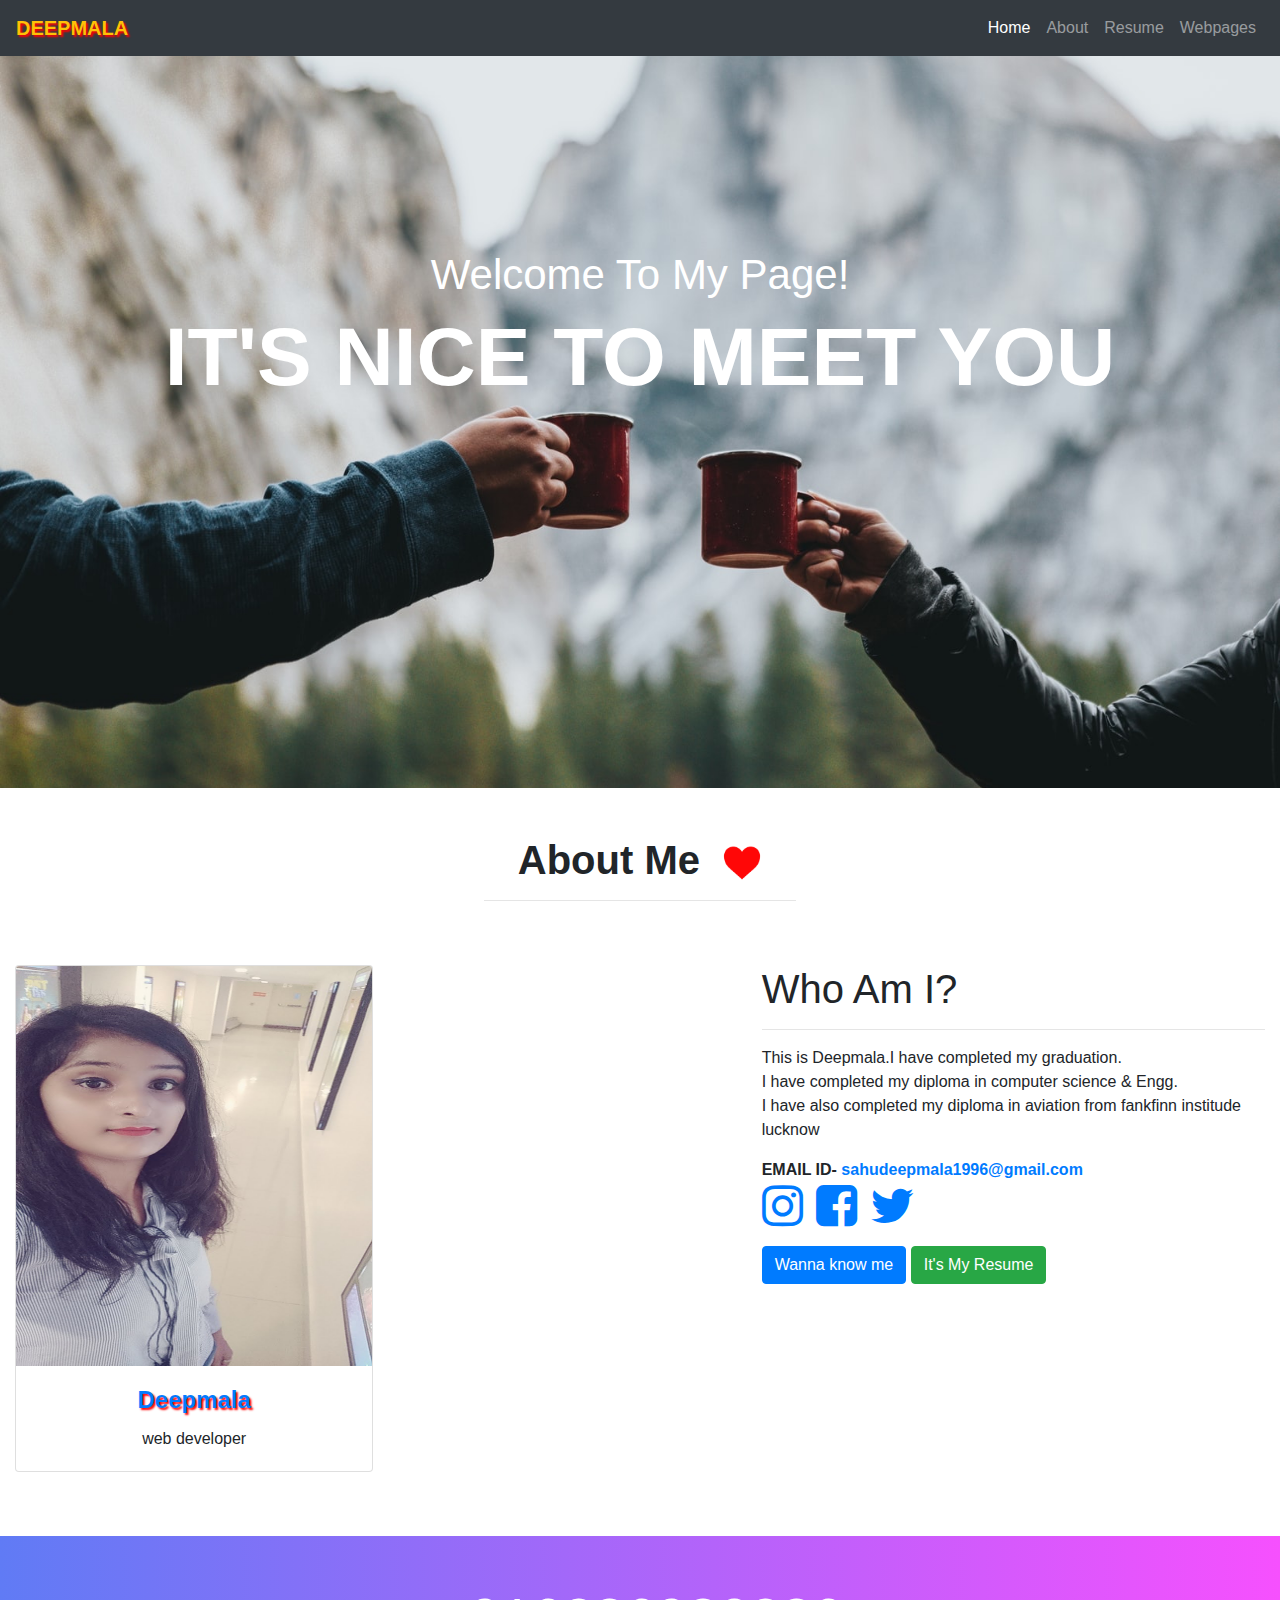
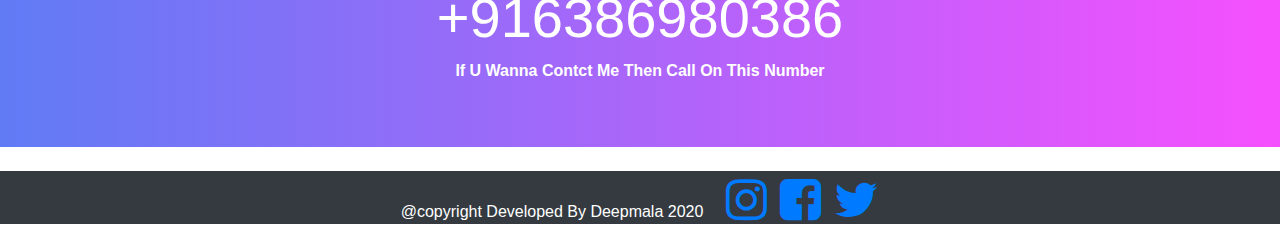
<file: index.html>
<!DOCTYPE html>
<html>
<head>
	<title>DEEPMALA PORTFOLIO</title>
	<meta charset="utf-8">
	<meta name="viewport" content="width=device-width, initial-scale=1">

	<link rel="stylesheet" type="text/css" href="css/deep.css">
	<link rel="stylesheet" href="https://cdnjs.cloudflare.com/ajax/libs/font-awesome/4.7.0/css/font-awesome.min.css">
	<!-- Latest compiled and minified CSS -->
<link rel="stylesheet" href="https://maxcdn.bootstrapcdn.com/bootstrap/4.5.0/css/bootstrap.min.css">

<!-- jQuery library -->
<script src="https://ajax.googleapis.com/ajax/libs/jquery/3.5.1/jquery.min.js"></script>

<!-- Popper JS -->
<script src="https://cdnjs.cloudflare.com/ajax/libs/popper.js/1.16.0/umd/popper.min.js"></script>

<!-- Latest compiled JavaScript -->
<script src="https://maxcdn.bootstrapcdn.com/bootstrap/4.5.0/js/bootstrap.min.js"></script>
</head>
<body onload="myfun(); ">
	
	<div class="bgimg">
		
			<nav class="navbar navbar-expand-lg navbar-dark bg-dark fixed-top">
  <a class="navbar-brand text-uppercase text-warning  font-weight-bold banner" href="#">Deepmala</a>
  <button class="navbar-toggler" type="button" data-toggle="collapse" data-target="#navbarSupportedContent" aria-controls="navbarSupportedContent" aria-expanded="false" aria-label="Toggle navigation">
    <span class="navbar-toggler-icon"></span>
  </button>

  <div class="collapse navbar-collapse" id="navbarSupportedContent">
    <ul class="navbar-nav ml-auto">
      <li class="nav-item active">
        <a class="nav-link  href="#">Home <span class="sr-only">(current)</span></a>
      </li>
      <li class="nav-item">
        <a class="nav-link " href="about.html">About</a>
      </li>
      <li class="nav-item">
        <a class="nav-link " href="resume.html">Resume</a>
      </li>
     
      <li class="nav-item">
        <a class="nav-link " href="webpages.html">Webpages</a>
      </li>
      <li></li>
  </ul>
      
     
      
     
  </div>
</nav>
<div class="container text-center text-white headerset">
	<h2>Welcome To My Page!</h2>
	<h1>IT'S NICE TO MEET YOU</h1>
	
</div>
				
	</div>

    <!-- about us start -->
  <section>
    <div class="container-fluid">
      <h1 class=" text-center text-capitalize pt-5 font-weight-bold ">About me &nbsp;<img src="image/heart.png" alt="heart" class="love"></h1>
      <hr class="w-25 mx-auto pt-5">
      <div class="row mb-5">
        <div class="col-lg-7 col-md-7 col-12">
          <figure>
          <!-- <img src="image/mala2.jpg" alt="wallpaper" class="img-fluid mala"> -->
            

      <div class="card w-50" >
  <img class="card-img-top image" src="image/mala3.jpg" alt="Card image ">
  <div class="card-body">
    <h4 class="card-title text-primary font-weight-bold text text-center">Deepmala</h4>
    <p class="card-text text-center">web developer</p>
    
  </div>
</div>

          </figure>
        </div>
        <div class="col-lg-5 col-md-5 col-12">
          <h1 class=" text-capitalize">Who Am I?</h1>
          <hr >
          <p>This is Deepmala.I have completed my graduation.<br>
           I have completed my diploma in computer science & Engg.<br>
         I have also completed my diploma in aviation from fankfinn institude lucknow</p>
        <span class="font-weight-bold mb-5"> EMAIL ID-<a href="https://accounts.google.com/ServiceLogin/signinchooser?service=mail&passive=true&rm=false&continue=https%3A%2F%2Fmail.google.com%2Fmail%2F%3Ftab%3Dwm%26ogbl&scc=1&ltmpl=default&ltmplcache=2&emr=1&osid=1&flowName=GlifWebSignIn&flowEntry=AddSession"> sahudeepmala1996@gmail.com</a></span><br>

        <a href="https://www.instagram.com/deepmalasahu2611/"><i class="fa fa-instagram fa-3x mb-3 "></i></a>&nbsp;&nbsp;
             <a href="https://www.facebook.com/deepmala.sahu.503"><i class="fa fa-facebook-square fa-3x mb-3"></i></a>&nbsp;&nbsp;
               <a href="https://twitter.com/DeepmalaSahu8"><i class="fa fa-twitter fa-3x mb-3" aria-hidden="true"></i></a>

        <br>
          <button class="btn btn-primary "><a href="about.html" class="text-white">Wanna know me</a></button>
          <button class="btn btn-success "><a href="resume.html" class="text-white"> It's My Resume</a></button>

        </div>
      </div>
    </div>
  </section>
  <!-- about us end -->


  

    <!-- contact demo -->


  <section class="contact mb-4">
    <article class="py-5 text-center">
      <div>
        <h3 class="display-4 text-white">+916386980386</h3>
        <p class="text-capitalize text-white font-weight-bold">if u wanna contct me then call on this number</p>
       
      </div>
    </article>
  </section>

  <!-- contact demo end -->
  <!-- footer -->
  <footer>
    <p class="text-center bg-dark text-white">@copyright Developed By Deepmala 2020 &nbsp;&nbsp;&nbsp; 
      <a href="https://www.instagram.com/deepmalasahu2611/"><i class="fa fa-instagram fa-3x link"></i></a>&nbsp;&nbsp;
             <a href="https://www.facebook.com/deepmala.sahu.503"><i class="fa fa-facebook-square fa-3x link"></i></a>&nbsp;&nbsp;
               <a href="https://twitter.com/DeepmalaSahu8"><i class="fa fa-twitter fa-3x link"></i></a></p>
  </footer>

<script type="text/javascript">
  function myfun()
  {
    var name= prompt("What is your name please enter your name");
    if(name!=""){
      alert("Nice to meet you."+name+".welcome to my page");
    }

  }
</script>

</body>
</html>
</file>
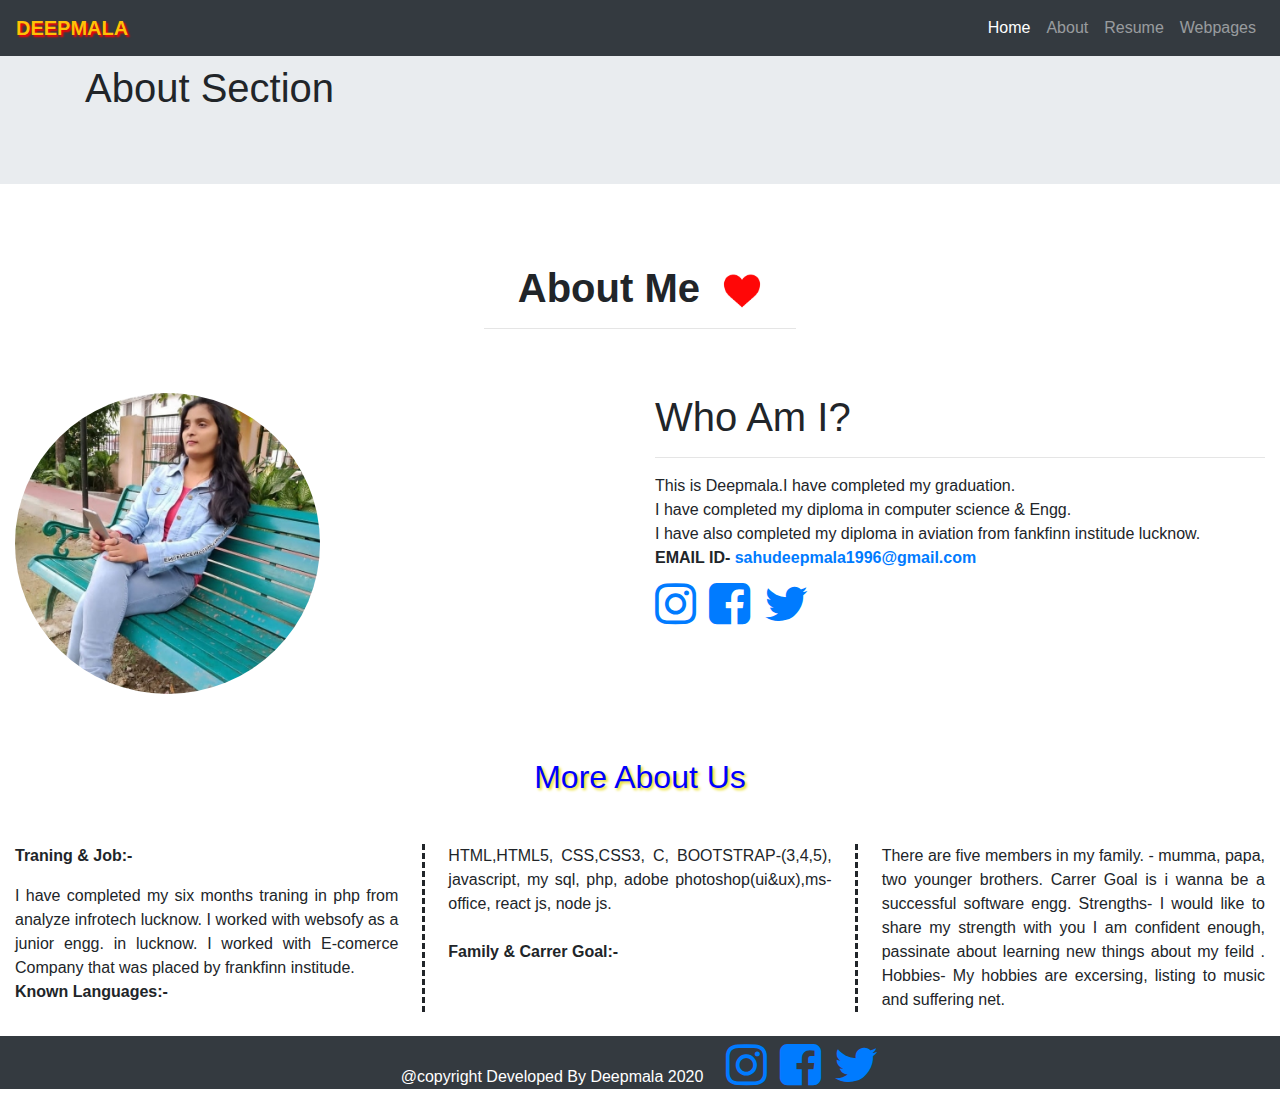
<file: about.html>
<!DOCTYPE html>
<html>
<head>
	<title>DEEPMALA</title>
	<meta charset="utf-8">
	<meta name="viewport" content="width=device-width, initial-scale=1">

	<link rel="stylesheet" type="text/css" href="css/deep.css">
	<link rel="stylesheet" href="https://cdnjs.cloudflare.com/ajax/libs/font-awesome/4.7.0/css/font-awesome.min.css"
	<!-- Latest compiled and minified CSS -->
<link rel="stylesheet" href="https://maxcdn.bootstrapcdn.com/bootstrap/4.5.0/css/bootstrap.min.css">

<!-- jQuery library -->
<script src="https://ajax.googleapis.com/ajax/libs/jquery/3.5.1/jquery.min.js"></script>

<!-- Popper JS -->
<script src="https://cdnjs.cloudflare.com/ajax/libs/popper.js/1.16.0/umd/popper.min.js"></script>

<!-- Latest compiled JavaScript -->
<script src="https://maxcdn.bootstrapcdn.com/bootstrap/4.5.0/js/bootstrap.min.js"></script>
</head>
<body>
	

		
			<nav class="navbar navbar-expand-lg navbar-dark bg-dark fixed-top">
  <a class="navbar-brand text-uppercase text-warning  font-weight-bold banner" href="#">Deepmala</a>
  <button class="navbar-toggler" type="button" data-toggle="collapse" data-target="#navbarSupportedContent" aria-controls="navbarSupportedContent" aria-expanded="false" aria-label="Toggle navigation">
    <span class="navbar-toggler-icon"></span>
  </button>

  <div class="collapse navbar-collapse" id="navbarSupportedContent">
    <ul class="navbar-nav ml-auto">
      <li class="nav-item active">
        <a class="nav-link " href="index.html">Home <span class="sr-only">(current)</span></a>
      </li>
      <li class="nav-item">
        <a class="nav-link " href="about.html">About</a>
      </li>
      <li class="nav-item">
        <a class="nav-link " href="resume.html">Resume</a>
      </li>
     
      <li class="nav-item">
      <a class="nav-link " href="webpages.html">Webpages</a>
      </li>
      <li></li>
  </ul>
   
  </div>
</nav>
<div class="jumbotron jumbotron-fluid">
  <div class="container">
    <h1>About  Section </h1>
   
  </div>
</div>

  <!-- about us start -->
  <section>
    <div class="container-fluid">
      <h1 class=" text-center text-capitalize pt-5 font-weight-bold ">About me &nbsp;<img src="image/heart.png" alt="heart" class="love"></h1>
      <hr class="w-25 mx-auto pt-5">
      <div class="row mb-5">
        <div class="col-lg-6 col-md-6 col-12">
      <figure>
          <img src="image/mala2.jpg" alt="wallpaper" class="img-fluid mala"></figure>
        </div>
        <div class="col-lg-6 col-md-6 col-12">
          <h1 class=" text-capitalize">Who Am I?</h1>
          <hr >
          <p>This is Deepmala.I have completed my graduation.<br>
           I have completed my diploma in computer science & Engg.<br>
         I have also completed my diploma in aviation from fankfinn institude lucknow.<br>
        <span class="font-weight-bold"> EMAIL ID-<a href="https://accounts.google.com/ServiceLogin/signinchooser?service=mail&passive=true&rm=false&continue=https%3A%2F%2Fmail.google.com%2Fmail%2F%3Ftab%3Dwm%26ogbl&scc=1&ltmpl=default&ltmplcache=2&emr=1&osid=1&flowName=GlifWebSignIn&flowEntry=ServiceLogin"> sahudeepmala1996@gmail.com</a></span><br>
        <a href="https://www.instagram.com/deepmalasahu2611/"><i class="fa fa-instagram fa-3x alink "></i></a>&nbsp;&nbsp;
             <a href="https://www.facebook.com/deepmala.sahu.503"><i class="fa fa-facebook-square fa-3x alink"></i></a>&nbsp;&nbsp;
               <a href="https://twitter.com/DeepmalaSahu8"><i class="fa fa-twitter fa-3x alink" aria-hidden="true"></i></a>

        


       </p>
         

        </div>
      </div>
    </div>
  </section>
  <section>

    <div class="container-fluid mb-4">
      <h2 class="mb-5 more">More About Us</h2>
  <div class="msg">
    <article>
      <p class="font-weight-bold">Traning & Job:-</p>
      I have completed my six months traning in php from analyze infrotech lucknow.
      I worked with websofy as a junior engg. in lucknow.
      I worked with E-comerce Company that was placed by frankfinn institude.
      <p class="font-weight-bold"> Known Languages:-</p>
      HTML,HTML5, CSS,CSS3, C, BOOTSTRAP-(3,4,5), javascript, my sql, php, adobe photoshop(ui&ux),ms-office, react js, node js.<br><br>

<p class="font-weight-bold">Family & Carrer Goal:-</p>
There are five members in my family. - mumma, papa, two younger brothers.
Carrer Goal is i wanna be a successful software engg. 
Strengths- I would like to share my strength with you I am confident enough, passinate about learning new things about my feild .
Hobbies- My hobbies are excersing, listing to music and suffering net.

    </article>
  </div></div></div>

  </section>
  <!-- footer -->
  <footer>
    <p class="text-center bg-dark text-white ">@copyright Developed By Deepmala 2020 &nbsp;&nbsp;&nbsp; 
      <a href="https://www.instagram.com/deepmalasahu2611/"><i class="fa fa-instagram fa-3x link"></i></a>&nbsp;&nbsp;
             <a href="https://www.facebook.com/deepmala.sahu.503"><i class="fa fa-facebook-square fa-3x link"></i></a>&nbsp;&nbsp;
               <a href="https://twitter.com/DeepmalaSahu8"><i class="fa fa-twitter fa-3x link"></i></a></p>
  </footer>




</body>
</html>
</file>
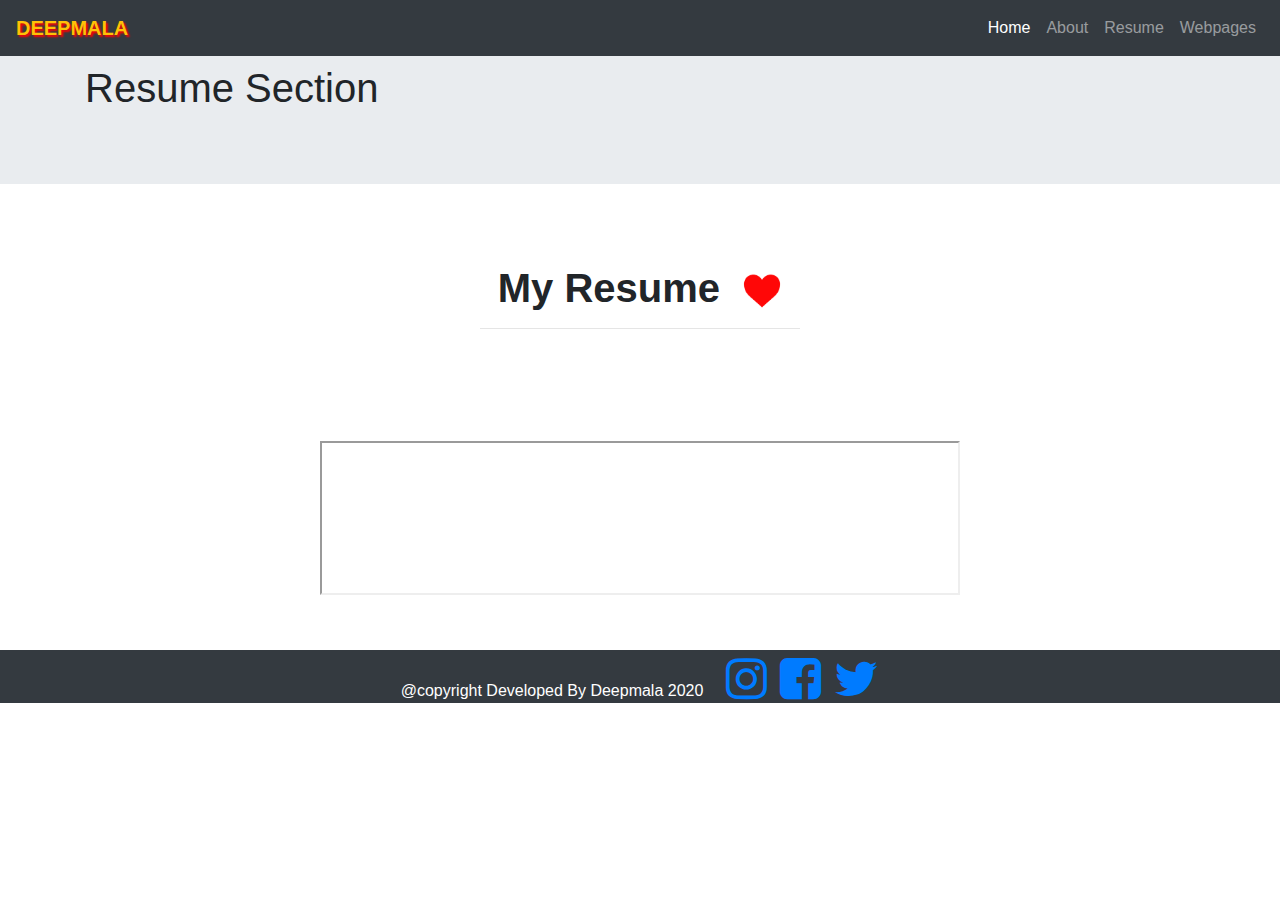
<file: resume.html>
<!DOCTYPE html>
<html>
<head>
	<title>DEEPMALA</title>
	<meta charset="utf-8">
	<meta name="viewport" content="width=device-width, initial-scale=1">

	<link rel="stylesheet" type="text/css" href="css/deep.css">
	<link rel="stylesheet" href="https://cdnjs.cloudflare.com/ajax/libs/font-awesome/4.7.0/css/font-awesome.min.css"
	<!-- Latest compiled and minified CSS -->
<link rel="stylesheet" href="https://maxcdn.bootstrapcdn.com/bootstrap/4.5.0/css/bootstrap.min.css">

<!-- jQuery library -->
<script src="https://ajax.googleapis.com/ajax/libs/jquery/3.5.1/jquery.min.js"></script>

<!-- Popper JS -->
<script src="https://cdnjs.cloudflare.com/ajax/libs/popper.js/1.16.0/umd/popper.min.js"></script>

<!-- Latest compiled JavaScript -->
<script src="https://maxcdn.bootstrapcdn.com/bootstrap/4.5.0/js/bootstrap.min.js"></script>
</head>
<body>
	

		
			<nav class="navbar navbar-expand-lg navbar-dark bg-dark fixed-top">
  <a class="navbar-brand text-uppercase text-warning  font-weight-bold banner" href="#">Deepmala</a>
  <button class="navbar-toggler" type="button" data-toggle="collapse" data-target="#navbarSupportedContent" aria-controls="navbarSupportedContent" aria-expanded="false" aria-label="Toggle navigation">
    <span class="navbar-toggler-icon"></span>
  </button>

  <div class="collapse navbar-collapse" id="navbarSupportedContent">
    <ul class="navbar-nav ml-auto">
      <li class="nav-item active">
        <a class="nav-link " href="index.html">Home <span class="sr-only">(current)</span></a>
      </li>
      <li class="nav-item">
        <a class="nav-link " href="about.html">About</a>
      </li>
      <li class="nav-item">
        <a class="nav-link " href="resume.html">Resume</a>
      </li>
     
      <li class="nav-item">
          <a class="nav-link " href="webpages.html">Webpages</a>
      </li>
      <li></li>
  </ul>
   
  </div>
</nav>
<div class="jumbotron jumbotron-fluid">
  <div class="container">
    <h1>Resume  Section </h1>
   
  </div>
</div>
<div>
<h1 class=" text-center text-capitalize pt-5 font-weight-bold ">My Resume &nbsp;<img src="image/heart.png" alt="heart" class="love"></h1>
 <hr class="w-25 mx-auto pt-5">
</div><br><br>
<div class="text-center w-100">
 <iframe src="pdf/mala latest resume pdf.pdf#page=2"  class="w-50 h-75">
This browser does not support PDFs. Please download the PDF to view it: Download PDF
</iframe> 
</div>
<br><br>


  <!-- portfolioend -->
    <footer>
    <p class="text-center bg-dark text-white ">@copyright Developed By Deepmala 2020 &nbsp;&nbsp;&nbsp; 
      <a href="https://www.instagram.com/deepmalasahu2611/"><i class="fa fa-instagram fa-3x link"></i></a>&nbsp;&nbsp;
             <a href="https://www.facebook.com/deepmala.sahu.503"><i class="fa fa-facebook-square fa-3x link"></i></a>&nbsp;&nbsp;
               <a href="https://twitter.com/DeepmalaSahu8"><i class="fa fa-twitter fa-3x link"></i></a></p>
  </footer>


</body>
</html>
</file>
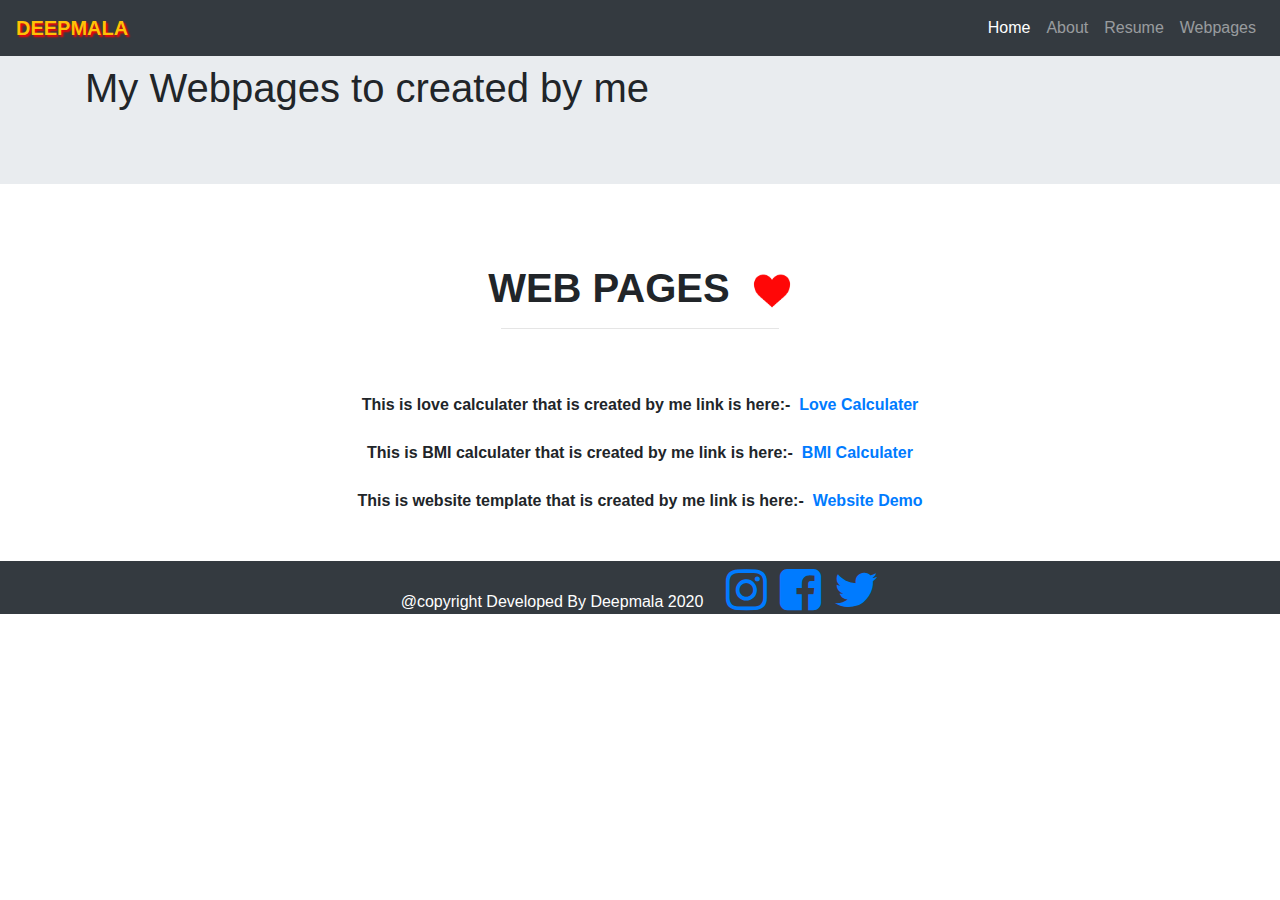
<file: webpages.html>
<!DOCTYPE html>
<html>
<head>
	<title>DEEPMALA</title>
	<meta charset="utf-8">
	<meta name="viewport" content="width=device-width, initial-scale=1">

	<link rel="stylesheet" type="text/css" href="css/deep.css">
	<link rel="stylesheet" href="https://cdnjs.cloudflare.com/ajax/libs/font-awesome/4.7.0/css/font-awesome.min.css"
	<!-- Latest compiled and minified CSS -->
<link rel="stylesheet" href="https://maxcdn.bootstrapcdn.com/bootstrap/4.5.0/css/bootstrap.min.css">

<!-- jQuery library -->
<script src="https://ajax.googleapis.com/ajax/libs/jquery/3.5.1/jquery.min.js"></script>

<!-- Popper JS -->
<script src="https://cdnjs.cloudflare.com/ajax/libs/popper.js/1.16.0/umd/popper.min.js"></script>

<!-- Latest compiled JavaScript -->
<script src="https://maxcdn.bootstrapcdn.com/bootstrap/4.5.0/js/bootstrap.min.js"></script>
</head>
<body>
	

		
			<nav class="navbar navbar-expand-lg navbar-dark bg-dark fixed-top">
  <a class="navbar-brand text-uppercase text-warning  font-weight-bold banner" href="#">Deepmala</a>
  <button class="navbar-toggler" type="button" data-toggle="collapse" data-target="#navbarSupportedContent" aria-controls="navbarSupportedContent" aria-expanded="false" aria-label="Toggle navigation">
    <span class="navbar-toggler-icon"></span>
  </button>

  <div class="collapse navbar-collapse" id="navbarSupportedContent">
    <ul class="navbar-nav ml-auto">
      <li class="nav-item active">
        <a class="nav-link " href="index.html">Home <span class="sr-only">(current)</span></a>
      </li>
      <li class="nav-item">
        <a class="nav-link " href="about.html">About</a>
      </li>
      <li class="nav-item">
        <a class="nav-link " href="resume.html">Resume</a>
      </li>
     
      <li class="nav-item">
          <a class="nav-link " href="webpages.html">Webpages</a>
      </li>
      <li></li>
  </ul>
   
  </div>
</nav>
<div class="jumbotron jumbotron-fluid">
  <div class="container">
    <h1>My Webpages to created by me </h1>
   
  </div>
</div>


   <!-- portfolio start -->
   <section>
    <div class="container">
    <h1 class=" text-center text-uppercase pt-5 font-weight-bold">Web pages
    &nbsp;<img src="image/heart.png" alt="heart" class="love"></h1>
      <hr class="w-25 mx-auto pt-5">
<div class=" mb-5 text-center">

  <span class="font-weight-bold"> This is love calculater that is created by me link is here:-&nbsp;&nbsp;<a href="https://deepmalasahu.github.io/calulateloverangcalculater.github.io/">Love Calculater</a>
  </span><br><br>


<span class="font-weight-bold"> This is BMI calculater that is created by me link is here:-&nbsp;&nbsp;<a href=" https://deepmalasahu.github.io/bmicalculater.github.io/">BMI Calculater</a>
  </span><br><br>

<span class="font-weight-bold"> This is website template that is created by me link is here:-&nbsp;&nbsp;<a href="https://deepmalasahu.github.io/web-degin-template.githun.io/">Website Demo</a>
  </span><br>



</div>

</div>

  </section>
  <!-- portfolioend -->
    <footer>
    <p class="text-center bg-dark text-white ">@copyright Developed By Deepmala 2020 &nbsp;&nbsp;&nbsp; 
      <a href="https://www.instagram.com/deepmalasahu2611/"><i class="fa fa-instagram fa-3x link"></i></a>&nbsp;&nbsp;
             <a href="https://www.facebook.com/deepmala.sahu.503"><i class="fa fa-facebook-square fa-3x link"></i></a>&nbsp;&nbsp;
               <a href="https://twitter.com/DeepmalaSahu8"><i class="fa fa-twitter fa-3x link"></i></a></p>
  </footer>


</body>
</html>
</file>
<file: css/deep.css>
*{
	margin: 0;
	padding:0 ;

}


 .bgimg{
 	background-image: url('../image/img1.jpg');
 	background-attachment: fixed;
 	background-size: 100% 100%;
 	width: 100%;
 	height: 788px;
 }
  .headerset{
 	
 	padding-top: 250px;
 	box-sizing: border-box;
 }
 .headerset h2{
 	font-size: 42px;
 }
 .headerset h1{
 	font-size: 82px;
 	font-weight: bold;
 }
.banner:hover{
	font-size: 30px; 

}
.banner{
	 text-shadow: 2px 2px 2px #ff0000;
	 font-size: 20px;
}



.love{
	width: 40px;
	height: 40px;
	transition-property:transform;  /*width, height;*/
	transition-duration: 1s;
	transition-timing-function: linear;

}
.love:hover{
	/*width: 100px; height: 100px;*/
	transform: scale(2, 2);
}
.mala{
	width: 50%;
	height: 20px;
	border-radius: 50%;

}
.text{
	  text-shadow: 2px 2px 2px #ff0000;

}
.image{

height: 400px;
}
.contact{


	background-image: linear-gradient(to left, #F650FE, #607BF5);
}
.more:hover{
	transform: rotate(360deg);
	transition: transform 2s;

}
.more{
	text-align: center;
float: center;
	text-shadow: 2px 2px 3px #E9DC13;
	color:blue;
}
.msg{

	column-count: 3;
	column-gap: 50px;
	text-align: justify;

	column-rule: dashed;
}
.link{
	margin-top: 5px;
}
.alink{
	margin-top: 10px;
}
</file>
